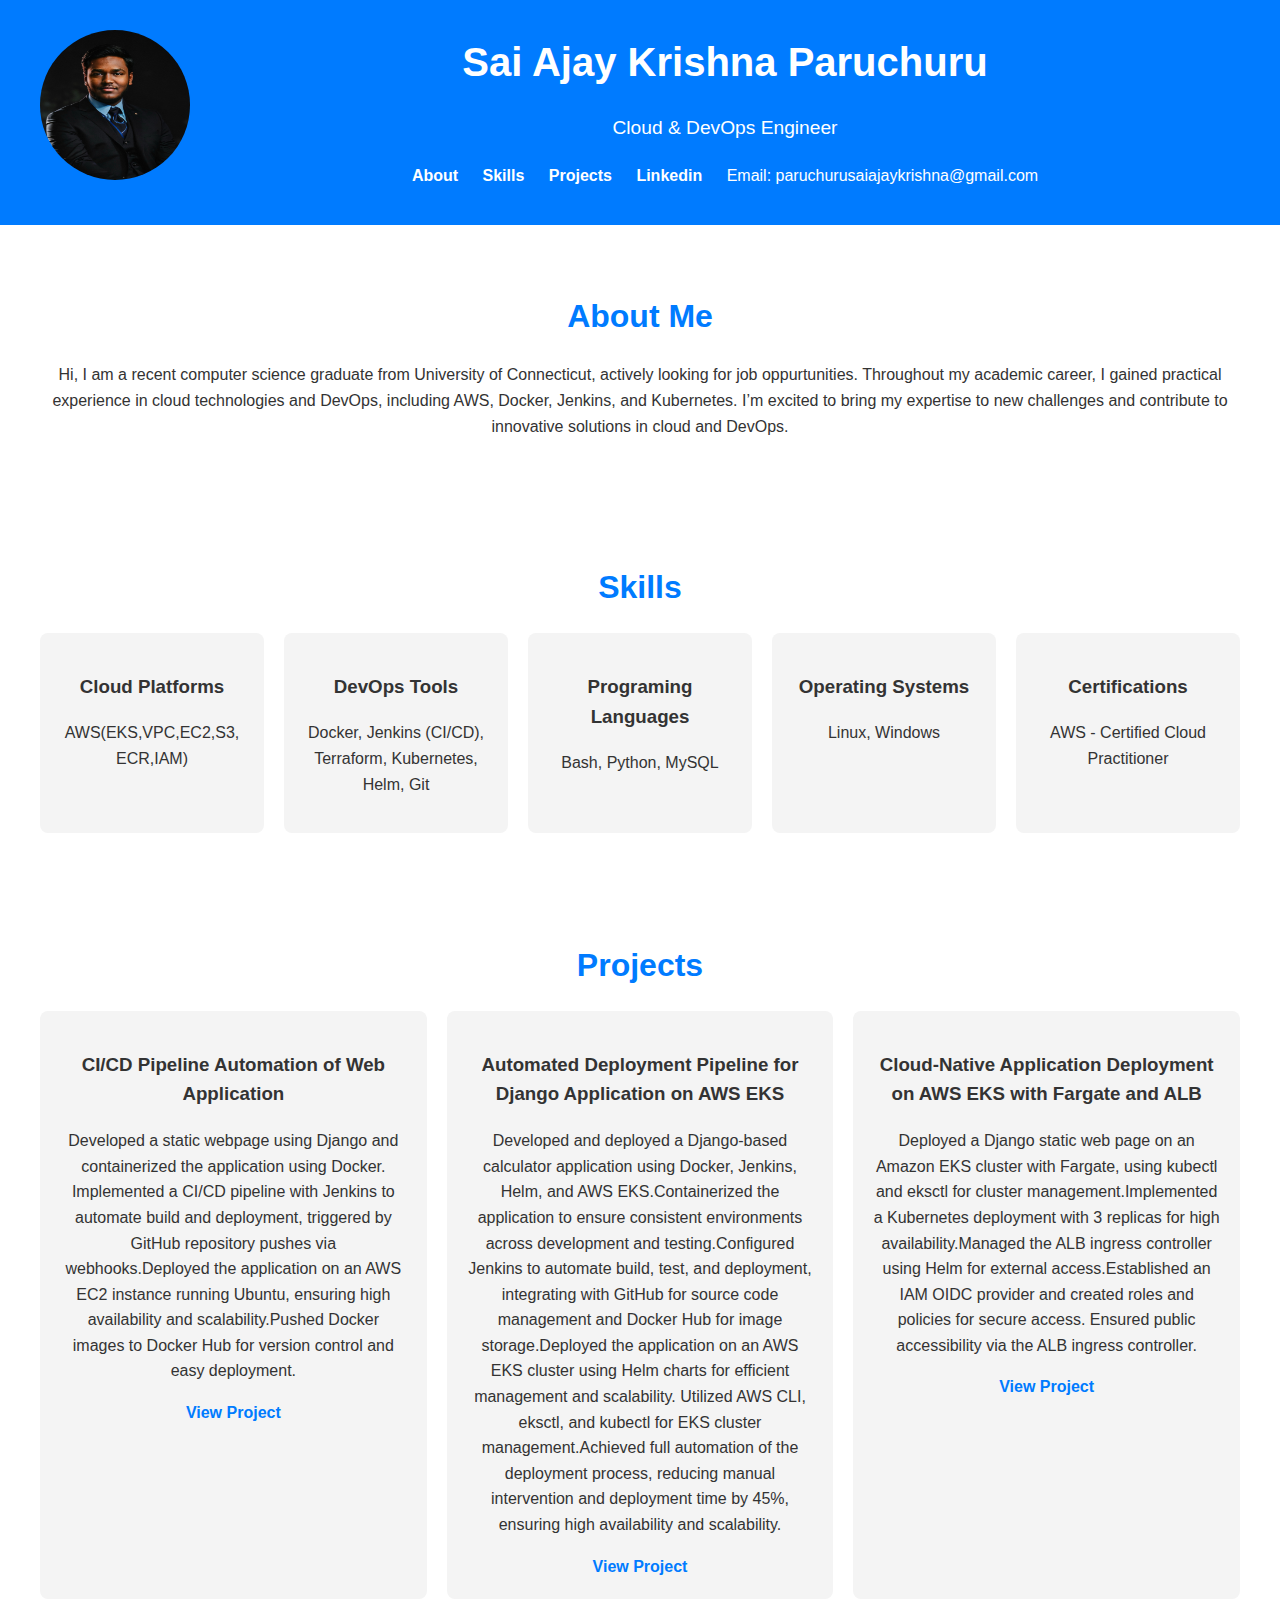
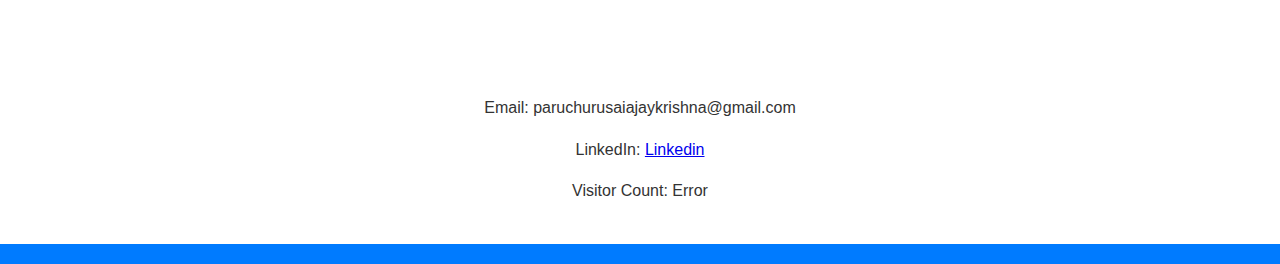
<file: index.html>
<!DOCTYPE html>
<html lang="en">
<head>
    <meta charset="UTF-8">
    <meta name="viewport" content="width=device-width, initial-scale=1.0">
    <title>Sai Ajay Krishna | Cloud & DevOps Engineer</title>
    <link rel="stylesheet" href="styles.css">
</head>
<body>
    <header>
        <div class="container">
            <img src="pic.jpg" alt="Ajay" class="profile-img">
            <h1>Sai Ajay Krishna Paruchuru</h1>
            <p>Cloud & DevOps Engineer</p>
            <nav>
                <ul>
                    <li><a href="#about">About</a></li>
                    <li><a href="#skills">Skills</a></li>
                    <li><a href="#projects">Projects</a></li>
                    <li><a href="https://www.linkedin.com/in/saiajaykrishna-paruchuru/">Linkedin</a></li>
                    <li>Email: paruchurusaiajaykrishna@gmail.com</li>
                </ul>
            </nav>
        </div>
    </header>

    <section id="about" class="section">
        <div class="container">
            <h2>About Me</h2>
            <p>Hi, I am a recent computer science graduate from University of Connecticut, actively looking for job oppurtunities. Throughout my academic career, I gained practical experience in cloud technologies and DevOps, including AWS, Docker, Jenkins, and Kubernetes. I’m excited to bring my expertise to new challenges and contribute to innovative solutions in cloud and DevOps.</p>
        </div>
    </section>

    <section id="skills" class="section">
        <div class="container">
            <h2>Skills</h2>
            <div class="skills-grid">
                <div class="skill">
                    <h3>Cloud Platforms</h3>
                    <p>AWS(EKS,VPC,EC2,S3,
                        ECR,IAM)</p>
                </div>
                <div class="skill">
                    <h3>DevOps Tools</h3>
                    <p>Docker, Jenkins (CI/CD), Terraform, Kubernetes, Helm, Git</p>
                </div>
                <div class="skill">
                    <h3>Programing Languages</h3>
                    <p>Bash, Python, MySQL</p>
                </div>
                <div class="skill">
                    <h3>Operating Systems</h3>
                    <p>Linux, Windows</p>
                </div>
                <div class="skill">
                    <h3>Certifications</h3>
                    <p>AWS - Certified Cloud Practitioner</p>
                </div>
            </div>
        </div>
    </section>

    <section id="projects" class="section">
        <div class="container">
            <h2>Projects</h2>
            <div class="projects-grid">
                <div class="project">
                    <h3> CI/CD Pipeline Automation of Web Application</h3>
                    <p>Developed a static webpage using Django and containerized the application using Docker. Implemented a CI/CD pipeline with Jenkins to automate build and deployment, triggered by GitHub repository pushes via webhooks.Deployed the application on an AWS EC2 instance running Ubuntu, ensuring high availability and scalability.Pushed Docker images to Docker Hub for version control and easy deployment.</p>
                    <a href="https://github.com/Ajay9955/static_webpage">View Project</a>
                </div>
                <div class="project">
                    <h3>Automated Deployment Pipeline for Django Application on AWS EKS</h3>
                    <p>Developed and deployed a Django-based calculator application using Docker, Jenkins, Helm, and AWS EKS.Containerized the application to ensure consistent environments across development and testing.Configured Jenkins to automate build, test, and deployment, integrating with GitHub for source code management and Docker Hub for image storage.Deployed the application on an AWS EKS cluster using Helm charts for efficient management and scalability. Utilized AWS CLI, eksctl, and kubectl for EKS cluster management.Achieved full automation of the deployment process, reducing manual intervention and deployment time by 45%, ensuring high availability and scalability.</p>                
                    <a href="https://github.com/Ajay9955/project_calci">View Project</a>
                </div>
                <div class="project">
                    <h3> Cloud-Native Application Deployment on AWS EKS with Fargate and ALB</h3>
                    <p>Deployed a Django static web page on an Amazon EKS cluster with Fargate, using kubectl and eksctl for cluster management.Implemented a Kubernetes deployment with 3 replicas for high availability.Managed the ALB ingress controller using Helm for external access.Established an IAM OIDC provider and created roles and policies for secure access. Ensured public accessibility via the ALB ingress controller.</p>
                    <a href="https://github.com/Ajay9955/">View Project</a>
                </div>
            </div>
        </div>
    </section>

    <section id="contact" class="section">
        <div class="container">
            <p>Email: paruchurusaiajaykrishna@gmail.com</p>
            <p>LinkedIn: <a href="https://www.linkedin.com/in/saiajaykrishna-paruchuru/">Linkedin</a></p>
        </div>
        <div id="visitor-counter">
            Visitor Count: <span id="visitor-count">Loading...</span>
        </div>
        
    </section>

    <footer>
    </footer>
</body>
</html>
<script src="script.js"></script>
</file>
<file: styles.css>
body {
    font-family: Arial, sans-serif;
    line-height: 1.6;
    color: #333;
    margin: 0;
    padding: 0;
}

header {
    background-color: #007BFF;
    color: #fff;
    padding: 20px 0;
    text-align: center;
}

header .profile-img {
    border-radius: 50%;
    width: 150px;
    height: 150px;
    margin-bottom: 10px;
    float: left; /* Aligns the image to the left side */
    margin-right: 20px; /* Optional: Adds space between the image and any text */
}


header h1 {
    margin: 10px 0;
    font-size: 2.5em;
}

header p {
    font-size: 1.2em;
}

nav ul {
    list-style: none;
    padding: 0;
}

nav ul li {
    display: inline;
    margin: 0 10px;
}

nav ul li a {
    color: #fff;
    text-decoration: none;
    font-weight: bold;
}

.section {
    padding: 40px 20px;
    text-align: center;
}

.container {
    max-width: 1200px;
    margin: 0 auto;
    padding: 0 20px;
}

h2 {
    font-size: 2em;
    margin-bottom: 20px;
    color: #007BFF;
}

.skills-grid {
    display: grid;
    grid-template-columns: repeat(auto-fit, minmax(200px, 1fr));
    gap: 20px;
}

.skill {
    background-color: #f4f4f4;
    padding: 20px;
    border-radius: 8px;
}

.projects-grid {
    display: grid;
    grid-template-columns: repeat(auto-fit, minmax(300px, 1fr));
    gap: 20px;
}

.project {
    background-color: #f4f4f4;
    padding: 20px;
    border-radius: 8px;
}

.project a {
    color: #007BFF;
    text-decoration: none;
    font-weight: bold;
}

.experience-item {
    margin-bottom: 20px;
}

footer {
    background-color: #007BFF;
    color: #fff;
    padding: 10px 0;
    text-align: center;
}

footer p {
    margin: 0;
}
</file>
